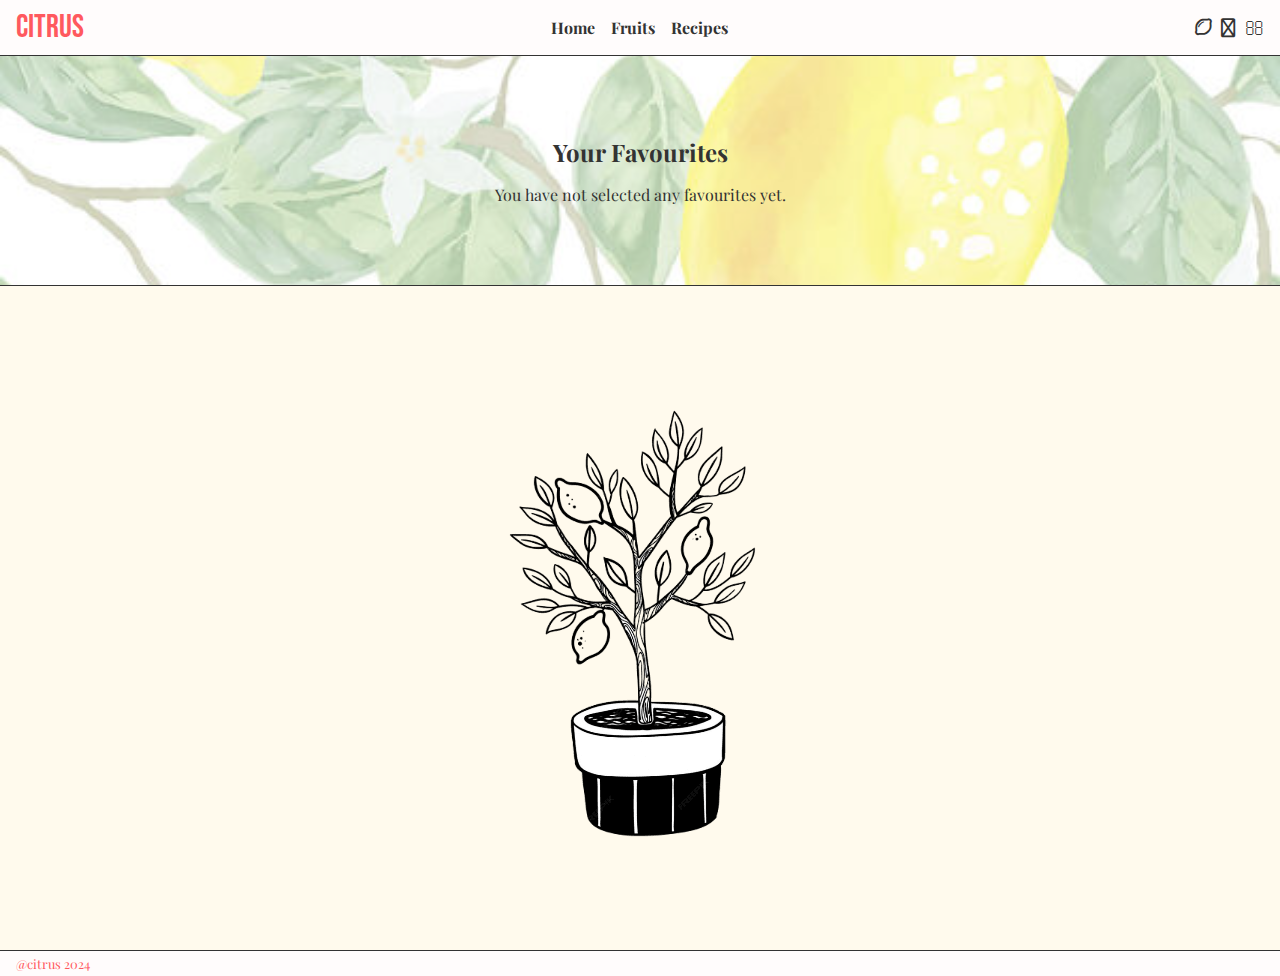
<file: favourites.html>
<!DOCTYPE html>
<html lang="en">
<head>
    <meta charset="UTF-8">
    <meta name="viewport" content="width=device-width, initial-scale=1.0">
    <title>Citrus Fruits - Your Favourites</title>
    <link href="https://fonts.googleapis.com/css2?family=Bebas+Neue&family=Playfair+Display:wght@400&display=swap" rel="stylesheet">
    <link rel="stylesheet" href="https://cdnjs.cloudflare.com/ajax/libs/font-awesome/6.0.0-beta3/css/all.min.css">
    <style>
        body {
            font-family: 'Playfair Display', serif;
            background-color: #FFFAED;
            color: #333;
            margin: 0;
            padding: 0;
            display: flex;
            flex-direction: column;
            min-height: 100vh;
        }

        * {
            box-sizing: border-box;
        }

        .top-banner {
            display: flex;
            justify-content: space-between;
            align-items: center;
            background-color: #FFFCFC;
            padding: 0.5rem 1rem;
            border-bottom: 0.5px solid #333;
            position: sticky;
            top: 0;
            z-index: 1000;
            transition: top 0.3s;
        }

        .top-banner .logo a {
            text-decoration: none;
            font-family: 'Bebas Neue', cursive;
            font-size: 2rem;
            color: #FF595E;
        }

        .top-banner .nav-links {
            display: flex;
            align-items: center;
            gap: 1rem;
        }

        .top-banner .nav-links a {
            text-decoration: none;
            color: #333;
            font-weight: bold;
        }

        .top-banner .icons {
            display: flex;
            align-items: center;
            gap: 0.6rem;
        }

        .top-banner .icons i {
            font-size: 1.2rem;
            cursor: pointer;
            font-weight: 100;
        }

        .top-banner .icons .icon-link {
            color: inherit;
            text-decoration: none;
        }

        .hero {
            position: relative;
            padding: 5rem 2rem;
            text-align: center;
            border-bottom: 0.5px solid #333;
            background: url('picone.jpg') no-repeat center center;
            background-size: cover;
        }

        .hero h2 {
            margin: 0 0 1rem;
            color: #333;
            position: relative;
            z-index: 1;
        }

        .hero p {
            margin: 0;
            position: relative;
            z-index: 1;
        }

        .hero::before {
            content: "";
            position: absolute;
            top: 0;
            left: 0;
            width: 100%;
            height: 100%;
            background-color: rgba(255, 255, 255, 0.5);
            z-index: 0;
        }

        .lemontree-section {
            display: flex;
            justify-content: center;
            align-items: center;
            padding: 2rem;
            text-align: center;
        }

        .lemontree-section img {
            max-width: 100%;
            height: auto;
        }

        footer {
            background-color: #FFFCFC;
            text-align: left;
            padding: 0.25rem 1rem;
            border-top: 0.5px solid #333;
            margin-top: auto;
            width: 100%;
        }

        footer p {
            margin: 0;
            color: #FF595E;
            font-size: 0.8rem;
        }

    </style>
</head>
<body>
    <header class="top-banner">
        <div class="logo"><a href="index.html">Citrus</a></div>
        <div class="nav-links">
            <a href="index.html">Home</a>
            <a href="fruits.html">Fruits</a>
            <a href="recipes.html">Recipes</a>
        </div>
        <div class="icons">
            <a href="favourites.html" class="icon-link"><i class="fa fa-lemon"></i></a>
            <i class="fa fa-bars"></i>
            <i class="fa fa-search"></i>
        </div>
    </header>

    <main>
        <section class="hero">
            <h2>Your Favourites</h2>
            <p>You have not selected any favourites yet.</p>
        </section>

        <section class="lemontree-section">
            <img src="lemontreebg.png" alt="Lemon Tree">
        </section>
    </main>

    <footer>
        <p>@citrus 2024</p>
    </footer>

    <script>
        let lastScrollTop = 0;
        window.addEventListener('scroll', function() {
            let st = window.pageYOffset || document.documentElement.scrollTop;
            const topBanner = document.querySelector('.top-banner');
            if (st > lastScrollTop) {
                topBanner.style.top = '-100px';
            } else {
                topBanner.style.top = '0';
            }
            lastScrollTop = st <= 0 ? 0 : st;
        });
    </script>
</body>
</html>
</file>
